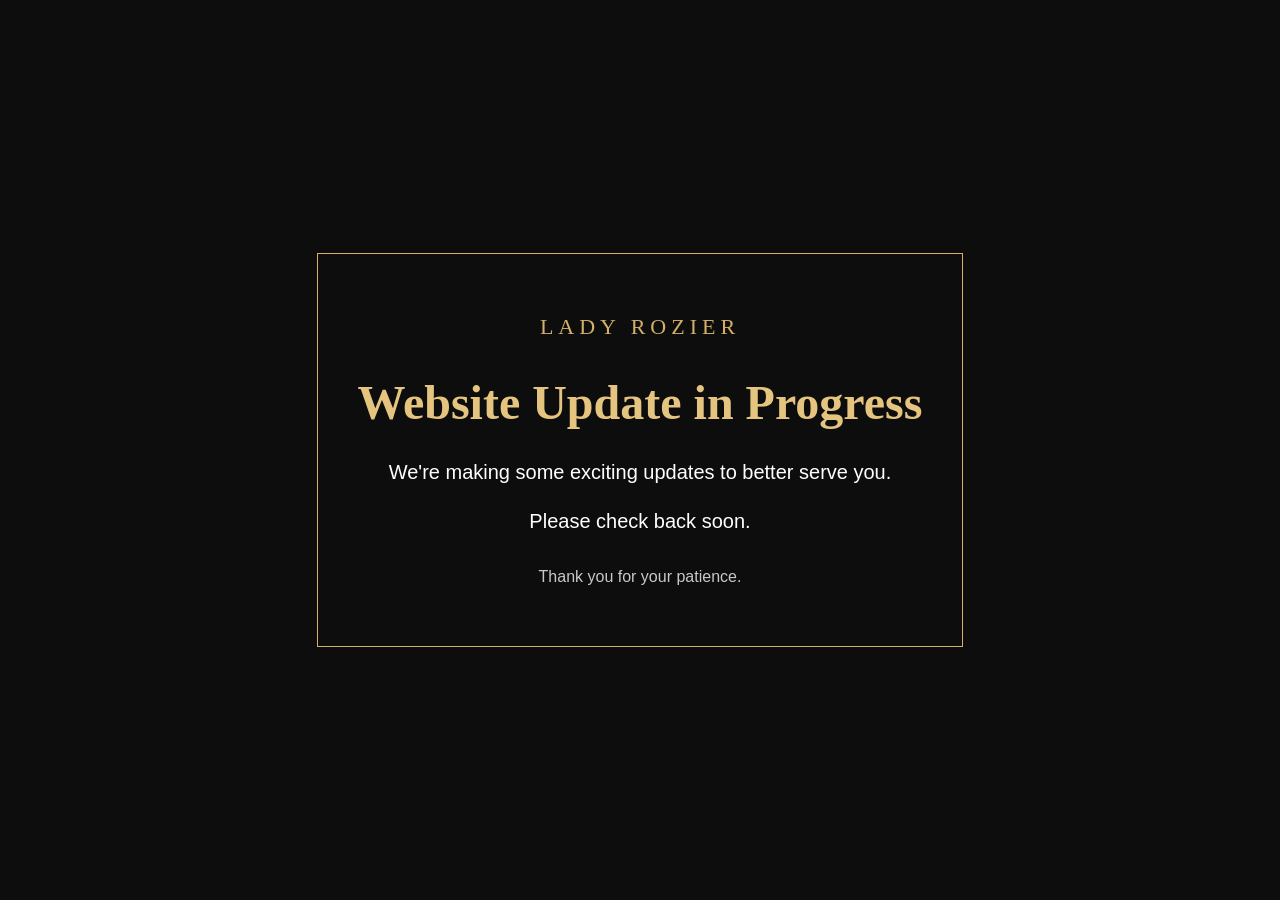
<file: index.html>
<!DOCTYPE html>
<html lang="en">
<head>
    <meta charset="UTF-8">
    <meta name="viewport" content="width=device-width, initial-scale=1.0">
    <title>Website Update in Progress</title>

    <style>
        * {
            box-sizing: border-box;
            margin: 0;
            padding: 0;
        }

        body {
            min-height: 100vh;
            background: #0d0d0d;
            color: #ffffff;
            display: flex;
            align-items: center;
            justify-content: center;
            text-align: center;
            font-family: Arial, sans-serif;
            padding: 30px;
        }

        .update-box {
            max-width: 750px;
            padding: 60px 40px;
            border: 1px solid #d4af6a;
        }

        .brand {
            color: #d4af6a;
            font-family: Georgia, serif;
            font-size: 22px;
            letter-spacing: 5px;
            margin-bottom: 35px;
        }

        h1 {
            color: #e4c47f;
            font-family: Georgia, serif;
            font-size: 48px;
            margin-bottom: 25px;
        }

        p {
            font-size: 20px;
            line-height: 1.7;
            margin-bottom: 15px;
        }

        .small {
            color: #c8c8c8;
            font-size: 16px;
            margin-top: 30px;
        }

        @media (max-width: 600px) {
            h1 {
                font-size: 34px;
            }

            .update-box {
                padding: 45px 25px;
            }
        }
    </style>
</head>

<body>
    <main class="update-box">
        <div class="brand">LADY ROZIER</div>

        <h1>Website Update in Progress</h1>

        <p>
            We're making some exciting updates to better serve you.
        </p>

        <p>
            Please check back soon.
        </p>

        <div class="small">
            Thank you for your patience.
        </div>
    </main>
</body>
</html>
</file>
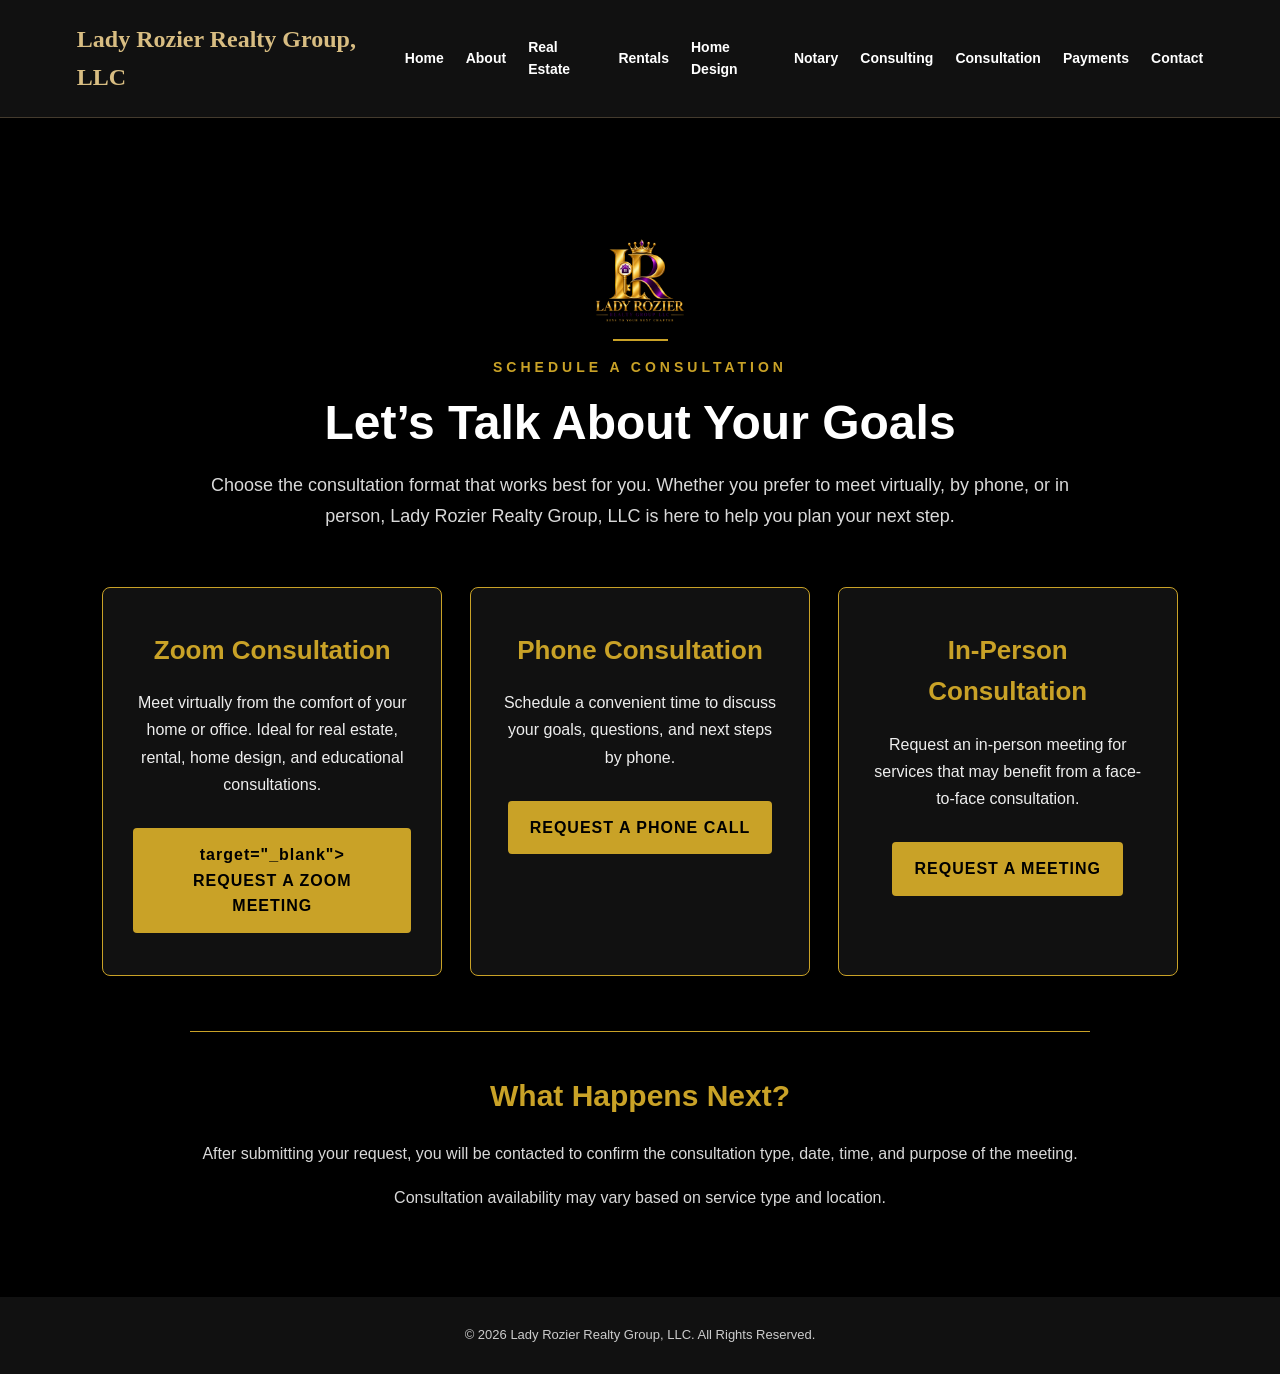
<file: consultation.html>
<!DOCTYPE html>
<html lang="en">
<head>
    <meta charset="UTF-8">
    <meta name="viewport" content="width=device-width, initial-scale=1.0">

    <title>Schedule a Consultation | Lady Rozier Realty Group, LLC</title>

    <link rel="stylesheet" href="style.css">
</head>

<body>

    <header>
        <h1>Lady Rozier Realty Group, LLC</h1>

        <nav>
            <a href="index.html">Home</a>
            <a href="index.html#about">About</a>
            <a href="index.html#real-estate">Real Estate</a>
            <a href="rentals.html">Rentals</a>
            <a href="index.html#design">Home Design</a>
            <a href="index.html#notary">Notary</a>
            <a href="index.html#consulting">Consulting</a>
            <a href="consultation.html">Consultation</a>
            <a href="payments.html">Payments</a>
            <a href="index.html#contact">Contact</a>
        </nav>
    </header>

    <main>

        <section class="consultation-page">
<div class="standalone-page-logo">
    <img src="Lady-Rozier-logo.png"
         alt="Lady Rozier Realty Group LLC">
</div>
            <div class="consultation-header">
                <p>SCHEDULE A CONSULTATION</p>

                <h1>
                    Let’s Talk About Your Goals
                </h1>

                <p>
                    Choose the consultation format that works best for you.
                    Whether you prefer to meet virtually, by phone, or in person,
                    Lady Rozier Realty Group, LLC is here to help you plan your next step.
                </p>
            </div>

            <div class="consultation-options">

                <div class="consultation-card">
                    <h2>Zoom Consultation</h2>

                    <p>
                        Meet virtually from the comfort of your home or office.
                        Ideal for real estate, rental, home design, and educational consultations.
                    </p>

                    <a href="https://calendly.com/ladyrozier-trusteliteinc/real-estate-consultation" class="consultation-button"> target="_blank">
                        REQUEST A ZOOM MEETING
                    </a>
                </div>

                <div class="consultation-card">
                    <h2>Phone Consultation</h2>

                    <p>
                        Schedule a convenient time to discuss your goals, questions,
                        and next steps by phone.
                    </p>

                    <a href="index.html#contact" class="consultation-button">
                        REQUEST A PHONE CALL
                    </a>
                </div>

                <div class="consultation-card">
                    <h2>In-Person Consultation</h2>

                    <p>
                        Request an in-person meeting for services that may benefit
                        from a face-to-face consultation.
                    </p>

                    <a href="index.html#contact" class="consultation-button">
                        REQUEST A MEETING
                    </a>
                </div>

            </div>

            <div class="consultation-info">
                <h2>What Happens Next?</h2>

                <p>
                    After submitting your request, you will be contacted to confirm
                    the consultation type, date, time, and purpose of the meeting.
                </p>

                <p>
                    Consultation availability may vary based on service type and location.
                </p>
            </div>

        </section>

    </main>

    <footer>
        <p>
            © 2026 Lady Rozier Realty Group, LLC. All Rights Reserved.
        </p>
    </footer>

</body>
</html>
</file>
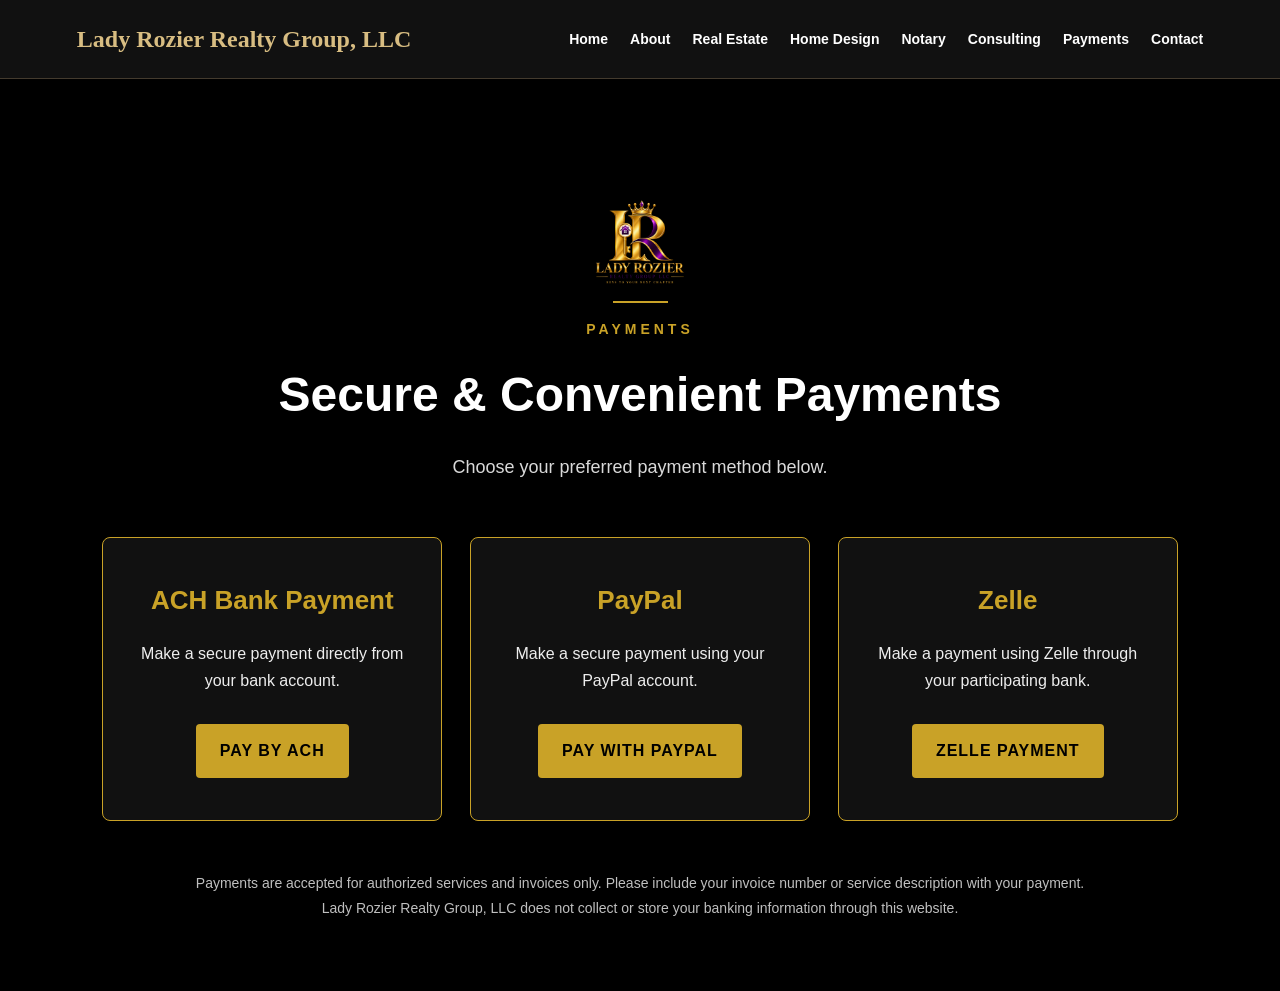
<file: payments.html>
<!DOCTYPE html>
<html lang="en">
<head>
    <meta charset="UTF-8">
    <meta name="viewport" content="width=device-width, initial-scale=1.0">

    <title>Payments | Lady Rozier Realty Group, LLC</title>

    <link rel="stylesheet" href="style.css">
</head>

<body><header>
    <h1>Lady Rozier Realty Group, LLC</h1>

    <nav>
        <a href="index.html">Home</a>
        <a href="index.html#about">About</a>
        <a href="index.html#real-estate">Real Estate</a>
        <a href="index.html#design">Home Design</a>
        <a href="index.html#notary">Notary</a>
        <a href="index.html#consulting">Consulting</a>
        <a href="payments.html">Payments</a>
        <a href="index.html#contact">Contact</a>
    </nav>
</header>

    <section class="payments-page">
<div class="standalone-page-logo">
    <img src="Lady-Rozier-logo.png"
         alt="Lady Rozier Realty Group LLC">
</div>
        <div class="payments-header">
            <p>PAYMENTS</p>
            <h1>Secure & Convenient Payments</h1>
            <p>
                Choose your preferred payment method below.
            </p>
        </div>

        <div class="payment-options">

            <div class="payment-card">
                <h2>ACH Bank Payment</h2>
                <p>
                    Make a secure payment directly from your bank account.
                </p>

                <a href="#" class="payment-button">
                    PAY BY ACH
                </a>
            </div>

            <div class="payment-card">
                <h2>PayPal</h2>
                <p>
                    Make a secure payment using your PayPal account.
                </p>

                <a href="#" class="payment-button">
                    PAY WITH PAYPAL
                </a>
            </div>

            <div class="payment-card">
                <h2>Zelle</h2>
                <p>
                    Make a payment using Zelle through your participating bank.
                </p>

                <a href="#" class="payment-button">
                    ZELLE PAYMENT
                </a>
            </div>

        </div>

        <div class="payment-notice">
            <p>
                Payments are accepted for authorized services and invoices only.
                Please include your invoice number or service description with
                your payment.
            </p>

            <p>
                Lady Rozier Realty Group, LLC does not collect or store your
                banking information through this website.
            </p>
        </div>

    </section>

</body>
</html>
</file>
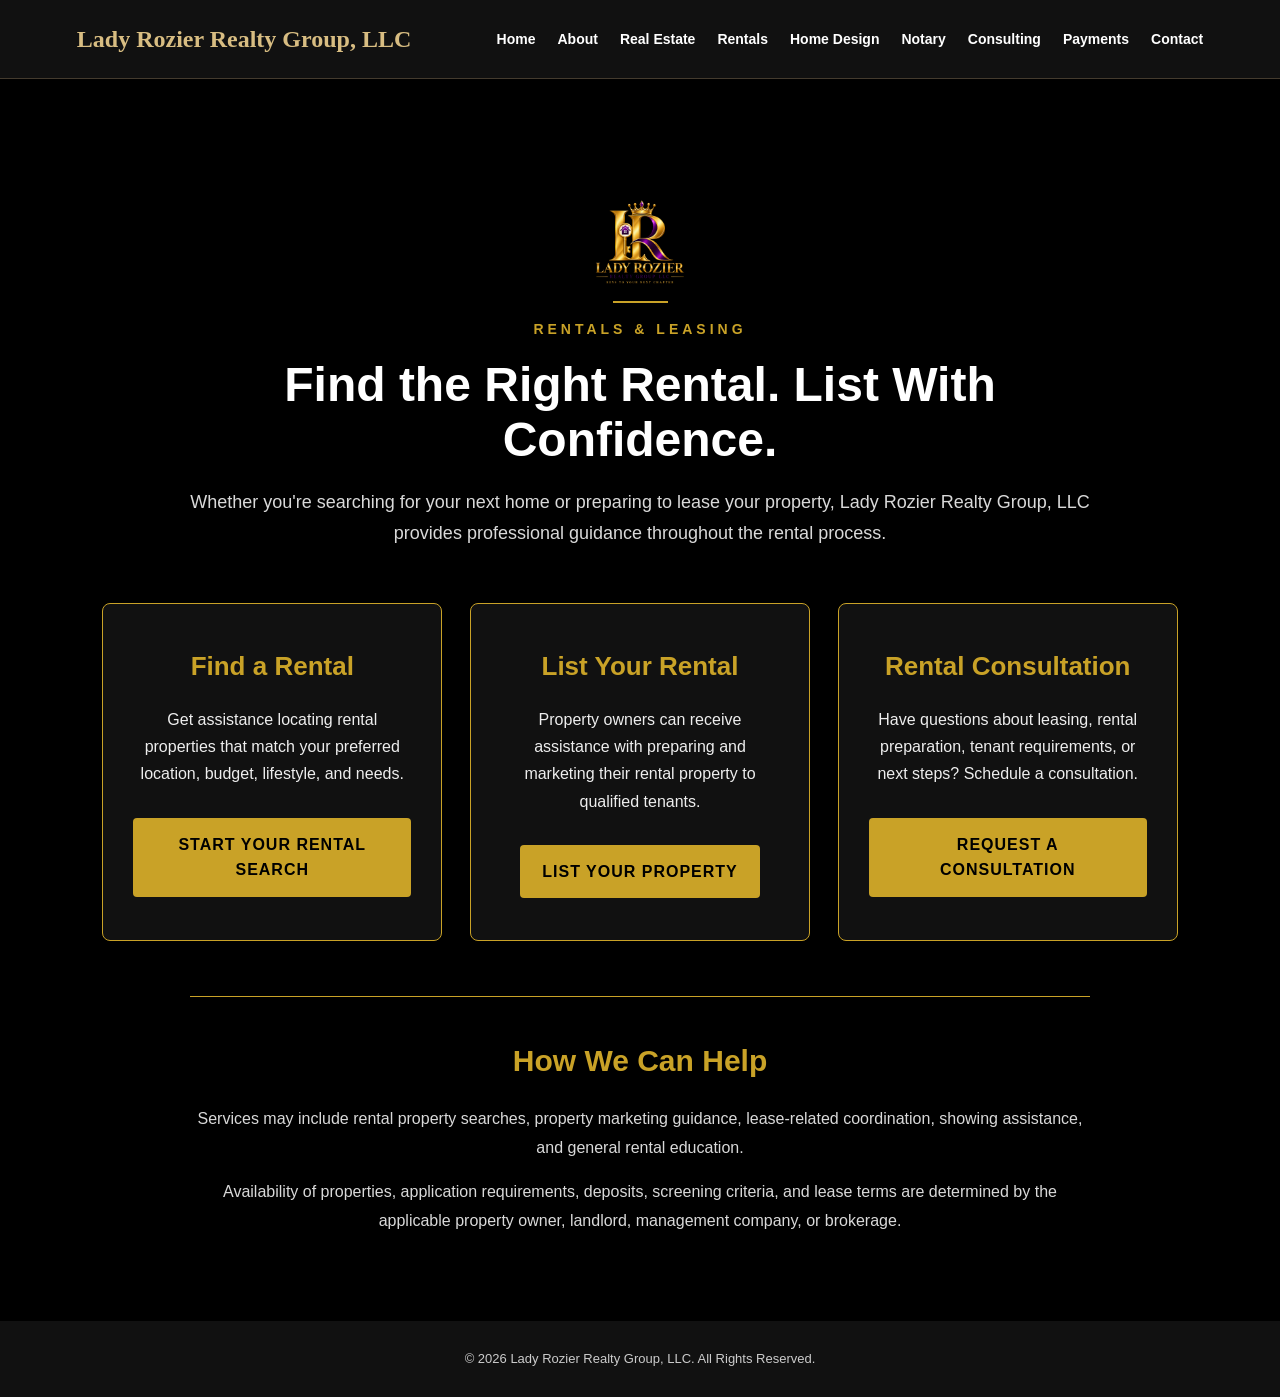
<file: rentals.html>
<!DOCTYPE html>
<html lang="en">
<head>
    <meta charset="UTF-8">
    <meta name="viewport" content="width=device-width, initial-scale=1.0">

    <title>Rentals & Leasing | Lady Rozier Realty Group, LLC</title>

    <link rel="stylesheet" href="style.css">
</head>

<body>

    <header>
        <h1>Lady Rozier Realty Group, LLC</h1>

        <nav>
            <a href="index.html">Home</a>
            <a href="index.html#about">About</a>
            <a href="index.html#real-estate">Real Estate</a>
            <a href="rentals.html">Rentals</a>
            <a href="index.html#design">Home Design</a>
            <a href="index.html#notary">Notary</a>
            <a href="index.html#consulting">Consulting</a>
            <a href="payments.html">Payments</a>
            <a href="index.html#contact">Contact</a>
        </nav>
    </header>

    <main>

        <section class="rentals-page">
            <div class="standalone-page-logo">
    <img src="Lady-Rozier-logo.png"
         alt="Lady Rozier Realty Group LLC">
</div>


            <div class="rentals-header">
                <p>RENTALS & LEASING</p>

                <h1>
                    Find the Right Rental.
                    List With Confidence.
                </h1>

                <p>
                    Whether you're searching for your next home or preparing
                    to lease your property, Lady Rozier Realty Group, LLC
                    provides professional guidance throughout the rental process.
                </p>
            </div>

            <div class="rental-options">

                <div class="rental-card">
                    <h2>Find a Rental</h2>

                    <p>
                        Get assistance locating rental properties that match
                        your preferred location, budget, lifestyle, and needs.
                    </p>

                    <a href="index.html#contact" class="rental-button">
                        START YOUR RENTAL SEARCH
                    </a>
                </div>

                <div class="rental-card">
                    <h2>List Your Rental</h2>

                    <p>
                        Property owners can receive assistance with preparing
                        and marketing their rental property to qualified tenants.
                    </p>

                    <a href="index.html#contact" class="rental-button">
                        LIST YOUR PROPERTY
                    </a>
                </div>

                <div class="rental-card">
                    <h2>Rental Consultation</h2>

                    <p>
                        Have questions about leasing, rental preparation,
                        tenant requirements, or next steps? Schedule a consultation.
                    </p>

                    <a href="index.html#contact" class="rental-button">
                        REQUEST A CONSULTATION
                    </a>
                </div>

            </div>

            <div class="rental-info">

                <h2>How We Can Help</h2>

                <p>
                    Services may include rental property searches, property
                    marketing guidance, lease-related coordination, showing
                    assistance, and general rental education.
                </p>

                <p>
                    Availability of properties, application requirements,
                    deposits, screening criteria, and lease terms are determined
                    by the applicable property owner, landlord, management
                    company, or brokerage.
                </p>

            </div>

        </section>

    </main>

    <footer>
        <p>
            © 2026 Lady Rozier Realty Group, LLC. All Rights Reserved.
        </p>
    </footer>

</body>
</html>
</file>
<file: style.css>
/* =========================================
   LADY ROZIER REALTY GROUP, LLC
   MAIN WEBSITE STYLESHEET
========================================= */


/* RESET */

* {
    margin: 0;
    padding: 0;
    box-sizing: border-box;
}

html {
    scroll-behavior: smooth;
}

body {
    font-family: Arial, Helvetica, sans-serif;
    background: #ffffff;
    color: #1a1a1a;
    line-height: 1.6;
    overflow-x: hidden;
}

img {
    max-width: 100%;
}


/* =========================================
   COLORS
========================================= */

:root {
    --black: #111111;
    --soft-black: #1c1c1c;
    --gold: #d8bd82;
    --dark-gold: #9b7b3e;
    --cream: #f7f3eb;
    --white: #ffffff;
    --gray: #555555;
}


/* =========================================
   HEADER / NAVIGATION
========================================= */

header {
    background: var(--black);
    color: var(--white);

    padding: 20px 6%;

    display: flex;
    justify-content: space-between;
    align-items: center;

    position: sticky;
    top: 0;

    z-index: 1000;

    border-bottom: 1px solid #443b2e;
}

header h1 {
    font-family: Georgia, "Times New Roman", serif;
    color: var(--gold);

    font-size: 24px;
    font-weight: 600;
}

nav {
    display: flex;
    align-items: center;
    gap: 22px;
}

nav a {
    color: var(--white);
    text-decoration: none;

    font-size: 14px;
    font-weight: 600;

    transition: 0.3s;
}

nav a:hover {
    color: var(--gold);
}


/* =========================================
   HOME / HERO SECTION
========================================= */

#home {
    min-height: 700px;

    background: linear-gradient(
        120deg,
        #0d0d0d 0%,
        #171717 50%,
        #2b261f 100%
    );

    color: var(--white);

    display: grid;
    grid-template-columns: 1fr 1fr;

    align-items: center;

    gap: 60px;

    padding: 70px 7%;
}


/* HERO TEXT */

.hero-text {
    max-width: 650px;
}

.company-name {
    color: var(--gold);

    font-size: 14px;
    font-weight: bold;

    text-transform: uppercase;
    letter-spacing: 3px;

    margin-bottom: 18px;
}

#home h2 {
    font-family: Georgia, "Times New Roman", serif;

    color: var(--gold);

    font-size: 60px;
    line-height: 1.05;

    margin-bottom: 12px;
}

#home h3 {
    color: var(--white);

    font-size: 18px;

    text-transform: uppercase;
    letter-spacing: 4px;

    margin-bottom: 28px;
}

.hero-services {
    color: var(--white);

    font-size: 18px;
    line-height: 1.9;

    margin-bottom: 30px;
}

#home h4 {
    font-family: Georgia, "Times New Roman", serif;

    color: var(--white);

    font-size: 34px;
    line-height: 1.3;

    font-weight: normal;

    margin-bottom: 35px;
}


/* HERO BUTTONS */

.hero-buttons {
    display: flex;
    flex-wrap: wrap;

    gap: 15px;
}

.btn {
    display: inline-block;

    padding: 15px 25px;

    text-decoration: none;

    font-size: 14px;
    font-weight: bold;

    transition: all 0.3s ease;

    cursor: pointer;
}

.gold-btn {
    background: var(--gold);
    color: var(--black);
}

.gold-btn:hover {
    background: var(--white);
}

.outline-btn {
    border: 1px solid var(--gold);

    color: var(--gold);
    background: transparent;
}

.outline-btn:hover {
    background: var(--gold);
    color: var(--black);
}


/* HERO PHOTO */

.hero-image {
    width: 100%;
    height: 590px;

    overflow: hidden;

    border: 1px solid #4c4234;
}

.hero-image img {
    width: 100%;
    height: 100%;

    object-fit: cover;
    object-position: center top;

    display: block;
}


/* =========================================
   FOUR SERVICE CARDS
========================================= */

.services {
    background: var(--black);

    display: grid;
    grid-template-columns: repeat(4, 1fr);

    padding: 0;
}

.service-card {
    min-width: 0;

    text-align: center;

    padding: 45px 25px;

    border-right: 1px solid #3f382e;
    border-top: 1px solid #3f382e;
    border-bottom: 1px solid #3f382e;

    color: var(--white);
}

.service-card:last-child {
    border-right: none;
}

.service-icon {
    color: var(--gold);

    font-size: 34px;

    margin-bottom: 15px;
}

.service-card h2 {
    color: var(--gold);

    font-family: Georgia, "Times New Roman", serif;

    font-size: 25px;

    margin-bottom: 14px;
}

.service-card p {
    color: #eeeeee;

    font-size: 15px;
    line-height: 1.7;

    margin-bottom: 18px;
}

.service-card a {
    color: var(--gold);

    text-decoration: none;

    text-transform: uppercase;

    font-size: 12px;
    font-weight: bold;

    letter-spacing: 1px;
}

.service-card a:hover {
    color: var(--white);
}


/* =========================================
   ABOUT TAMMY
========================================= */

.about-section {
    background: var(--cream);

    color: var(--black);

    display: grid;
    grid-template-columns: 0.9fr 1.1fr;

    align-items: center;

    gap: 70px;

    padding: 90px 8%;
}

.about-image {
    width: 100%;

    max-width: 470px;

    margin: auto;

    overflow: hidden;
}

.about-image img {
    width: 100%;
    height: auto;

    display: block;
}

.about-text {
    max-width: 650px;
}

.section-label {
    color: var(--dark-gold) !important;

    font-size: 13px;

    text-transform: uppercase;

    letter-spacing: 4px;

    font-weight: bold;

    margin-bottom: 10px;
}

.about-text h2 {
    font-family: Georgia, "Times New Roman", serif;

    color: var(--black);

    font-size: 46px;

    line-height: 1.15;

    margin-bottom: 10px;
}

.about-text h3 {
    color: var(--black);

    font-size: 15px;

    text-transform: uppercase;

    letter-spacing: 3px;

    margin-bottom: 28px;
}

.about-text p {
    color: #333333;

    font-size: 17px;
    line-height: 1.8;

    margin-bottom: 18px;
}


/* =========================================
   REAL ESTATE SECTION
========================================= */

.real-estate-section {
    background: var(--white);

    color: var(--black);

    padding: 90px 7%;

    text-align: center;
}

.real-estate-section h2 {
    font-family: Georgia, "Times New Roman", serif;

    color: var(--black);

    font-size: 46px;

    margin-bottom: 15px;
}

.section-intro {
    color: #444444;

    max-width: 760px;

    margin: 0 auto 45px;

    font-size: 17px;
    line-height: 1.8;
}

.real-estate-grid {
    width: 100%;

    display: grid;
    grid-template-columns: repeat(4, minmax(0, 1fr));

    gap: 20px;

    margin-bottom: 40px;
}

.real-estate-card {
    background: var(--cream);

    color: var(--black);

    padding: 35px 25px;

    border-top: 4px solid var(--gold);

    min-width: 0;
}

.real-estate-card h3 {
    color: var(--black);

    font-family: Georgia, "Times New Roman", serif;

    font-size: 23px;

    margin-bottom: 15px;
}

.real-estate-card p {
    color: #333333;

    font-size: 15px;
    line-height: 1.7;
}


/* =========================================
   HOME DESIGN
========================================= */

#design {
    background: var(--cream);

    color: var(--black);

    text-align: center;

    padding: 90px 8%;
}

#design h2 {
    font-family: Georgia, "Times New Roman", serif;

    font-size: 42px;

    color: var(--black);

    margin-bottom: 18px;
}

#design p {
    color: #444444;

    max-width: 800px;

    margin: auto;

    font-size: 17px;
}


/* =========================================
   NOTARY SERVICES
========================================= */

#notary {
    background: var(--black);

    color: var(--white);

    text-align: center;

    padding: 90px 8%;
}

#notary h2 {
    font-family: Georgia, "Times New Roman", serif;

    color: var(--gold);

    font-size: 42px;

    margin-bottom: 18px;
}

#notary p {
    color: var(--white);

    max-width: 800px;

    margin: auto;

    font-size: 17px;
}


/* =========================================
   CONSULTING
========================================= */

#consulting {
    background: var(--white);

    color: var(--black);

    text-align: center;

    padding: 90px 8%;
}

#consulting h2 {
    font-family: Georgia, "Times New Roman", serif;

    color: var(--black);

    font-size: 42px;

    margin-bottom: 18px;
}

#consulting p {
    color: #444444;

    max-width: 800px;

    margin: auto;

    font-size: 17px;
}


/* =========================================
   CONTACT
========================================= */

#contact {
    background: #e8dfcf;

    color: var(--black);

    text-align: center;

    padding: 90px 8%;
}

#contact h2 {
    font-family: Georgia, "Times New Roman", serif;

    font-size: 46px;

    color: var(--black);

    margin-bottom: 18px;
}

#contact p {
    color: #333333;

    font-size: 17px;

    margin-bottom: 12px;
}

#contact a {
    color: #7d602d;

    font-weight: bold;

    text-decoration: none;
}

#contact a:hover {
    text-decoration: underline;
}


/* =========================================
   FOOTER
========================================= */

footer {
    background: var(--black);

    color: #cccccc;

    text-align: center;

    padding: 28px 20px;

    font-size: 13px;
}


/* =========================================
   TABLETS
========================================= */

@media (max-width: 1000px) {

    header {
        flex-direction: column;

        gap: 15px;

        text-align: center;
    }

    nav {
        flex-wrap: wrap;

        justify-content: center;
    }


    #home {
        grid-template-columns: 1fr 1fr;

        gap: 35px;

        padding: 60px 5%;
    }

    #home h2 {
        font-size: 48px;
    }

    #home h4 {
        font-size: 29px;
    }


    .services {
        grid-template-columns: repeat(2, 1fr);
    }


    .real-estate-grid {
        grid-template-columns: repeat(2, 1fr);
    }

}


/* =========================================
   MOBILE PHONES
========================================= */

@media (max-width: 700px) {

    header {
        position: relative;

        padding: 20px;
    }

    header h1 {
        font-size: 21px;
    }

    nav {
        gap: 10px;
    }

    nav a {
        font-size: 12px;
    }


    #home {
        grid-template-columns: 1fr;

        text-align: center;

        padding: 55px 7%;
    }

    .hero-text {
        margin: auto;
    }

    #home h2 {
        font-size: 43px;
    }

    #home h3 {
        font-size: 14px;
    }

    #home h4 {
        font-size: 27px;
    }

    .hero-services {
        font-size: 16px;
    }

    .hero-buttons {
        justify-content: center;
    }

    .hero-image {
        height: 480px;
    }


    .services {
        grid-template-columns: 1fr;
    }

    .service-card {
        border-right: none;
    }


    .about-section {
        grid-template-columns: 1fr;

        text-align: center;

        padding: 65px 7%;
    }

    .about-text {
        margin: auto;
    }

    .about-text h2 {
        font-size: 37px;
    }


    .real-estate-grid {
        grid-template-columns: 1fr;
    }

    .real-estate-section h2 {
        font-size: 37px;
    }


    #design h2,
    #notary h2,
    #consulting h2,
    #contact h2 {
        font-size: 36px;
    }

}/* =========================================
   CONTACT FORM
========================================= */

.contact-intro {
    margin-bottom: 40px !important;
}

.contact-layout {
    max-width: 1100px;
    margin: auto;

    display: grid;
    grid-template-columns: 0.8fr 1.2fr;

    gap: 60px;

    text-align: left;
}

.contact-info {
    background: #111111;
    color: white;

    padding: 40px;
}

.contact-info h3 {
    color: #d8bd82;

    font-family: Georgia, serif;
    font-size: 30px;

    margin-bottom: 15px;
}

.contact-info p {
    color: #eeeeee !important;

    margin-bottom: 25px !important;
}

.contact-info a {
    color: #d8bd82 !important;
}


.contact-form {
    display: flex;
    flex-direction: column;
}

.contact-form label {
    font-weight: bold;

    margin-bottom: 7px;
}

.contact-form input,
.contact-form select,
.contact-form textarea {
    width: 100%;

    padding: 14px;

    margin-bottom: 20px;

    border: 1px solid #c8bda9;

    background: white;

    font-family: Arial, Helvetica, sans-serif;

    font-size: 15px;
}

.contact-form textarea {
    resize: vertical;
}

.contact-button {
    background: #d8bd82;

    color: #111111;

    border: none;

    padding: 16px 25px;

    font-size: 15px;
    font-weight: bold;

    cursor: pointer;
}

.contact-button:hover {
    background: #111111;
    color: white;
}


/* CONTACT MOBILE */

@media (max-width: 750px) {

    .contact-layout {
        grid-template-columns: 1fr;
    }

}.design-showcase {
    max-width: 1200px;
    margin: 35px auto 0;
    padding: 0 25px;
}

.design-showcase img {
    width: 100%;
    height: auto;
    display: block;
    border-radius: 4px;
}/* =========================================
   HOME DESIGN IMAGE
========================================= */

.design-showcase {
    max-width: 1200px;
    margin: 40px auto 0;
}

.design-showcase img {
    width: 100%;
    height: auto;
    display: block;
    border-radius: 4px;
    box-shadow: 0 10px 30px rgba(0, 0, 0, 0.15);
}/* =========================================
   NOTARY SERVICES - EXPANDED SECTION
========================================= */

.notary-section {
    background: #111111;
    color: #ffffff;
    padding: 90px 7%;
}

.notary-layout {
    max-width: 1200px;
    margin: auto;

    display: grid;
    grid-template-columns: 0.95fr 1.05fr;

    gap: 60px;
    align-items: center;
}

.notary-image {
    width: 100%;
}

.notary-image img {
    width: 100%;
    height: auto;

    display: block;

    border: 1px solid #4b4132;
}

.notary-content {
    text-align: left;
}

.notary-content h2 {
    font-family: Georgia, "Times New Roman", serif;

    color: #d8bd82;

    font-size: 42px;
    line-height: 1.2;

    margin-bottom: 20px;
}

.notary-intro {
    color: #eeeeee;

    font-size: 17px;
    line-height: 1.8;

    margin-bottom: 35px;
}

.notary-services-list {
    display: grid;
    grid-template-columns: 1fr 1fr;

    gap: 20px;

    margin-bottom: 35px;
}

.notary-services-list div {
    background: #1b1b1b;

    padding: 22px;

    border-top: 3px solid #d8bd82;
}

.notary-services-list h3 {
    color: #d8bd82;

    font-family: Georgia, "Times New Roman", serif;

    font-size: 20px;

    margin-bottom: 8px;
}

.notary-services-list p {
    color: #dddddd;

    font-size: 14px;
    line-height: 1.7;
}

@media (max-width: 850px) {

    .notary-layout {
        grid-template-columns: 1fr;
    }

    .notary-content {
        text-align: center;
    }

    .notary-services-list {
        grid-template-columns: 1fr;
        text-align: left;
    }




/* NOTARY IMAGE SIZE OVERRIDE */

#notary .notary-layout {
    align-items: stretch;
}

#notary .notary-image {
    height: 700px !important;
}

#notary .notary-image img {
    width: 100% !important;
    height: 700px !important;
    max-height: none !important;
    object-fit: cover !important;
    object-position: center !important;
    display: block !important;
}/* NOTARY IMAGE - SHOW FULL IMAGE AND MOVE UP */

#notary .notary-layout {
    align-items: start;
}

#notary .notary-image {
    height: 700px !important;
    display: flex;
    align-items: flex-start;
    justify-content: center;
}

#notary .notary-image img {
    width: 100% !important;
    height: 700px !important;
    object-fit: contain !important;
    object-position: top center !important;
    display: block !important;
}/* NOTARY IMAGE - REMOVE EMPTY BOTTOM BOX */

#notary .notary-layout {
    align-items: start;
}

#notary .notary-image {
    height: auto !important;
    display: block !important;
}

#notary .notary-image img {
    width: 100% !important;
    height: auto !important;
    max-height: none !important;
    object-fit: contain !important;
    display: block !important;
}/* =========================================
   CONSULTING SERVICES
========================================= */

.consulting-section {
    background: #f7f3eb;
    color: #111111;
    padding: 90px 7%;
    text-align: center;
}

.consulting-header {
    max-width: 850px;
    margin: 0 auto 45px;
}

.consulting-header h2 {
    font-family: Georgia, "Times New Roman", serif;
    font-size: 46px;
    line-height: 1.15;
    margin-bottom: 18px;
}

.consulting-header p {
    color: #444444;
    font-size: 17px;
    line-height: 1.8;
}

.consulting-services {
    max-width: 1150px;
    margin: 0 auto 30px;

    display: grid;
    grid-template-columns: repeat(3, 1fr);

    gap: 24px;
}

.consulting-card {
    background: #111111;
    color: #ffffff;

    padding: 35px 28px;

    border-top: 4px solid #d8bd82;
}

.consulting-card h3 {
    color: #d8bd82;

    font-family: Georgia, "Times New Roman", serif;

    font-size: 24px;

    margin-bottom: 15px;
    .consulting-card h3 {
    color: #d8bd82;
    font-family: Georgia, "Times New Roman", serif;
    font-size: 24px;
    margin-bottom: 15px;

    min-height: 58px;
    display: flex;
    align-items: center;
    justify-content: center;
}
}

.consulting-card p {
    color: #ffffff !important;
    font-size: 16px;
    line-height: 1.75;
    font-weight: 400;
}
}

.consulting-disclaimer {
    max-width: 900px;
    margin: 25px auto 0;

    color: #666666;

    font-size: 12px;
    line-height: 1.6;

    font-style: italic;
}


/* CONSULTING ON MOBILE */

@media (max-width: 850px) {

    .consulting-services {
        grid-template-columns: 1fr;
    }

    .consulting-header h2 {
        font-size: 36px;
    }

}.consulting-card h3 {
    color: #d8bd82;
    font-family: Georgia, "Times New Roman", serif;
    font-size: 24px;
    margin-bottom: 15px;

    min-height: 58px;
    display: flex;
    align-items: center;
    justify-content: center;
}/* ALIGN CONSULTING CARD TEXT */

.consulting-services .consulting-card h3 {
    min-height: 70px !important;
    display: flex !important;
    align-items: center !important;
    justify-content: center !important;
    margin-bottom: 15px !important;
}

.consulting-services .consulting-card p {
    margin-top: 0 !important;
}

/* FINAL NOTARY IMAGE FIX - DESKTOP */

#notary .notary-layout {
    align-items: start !important;
}

#notary .notary-image {
    height: auto !important;
    display: block !important;
}

#notary .notary-image img {
    width: 100% !important;
    height: auto !important;
    max-height: none !important;
    object-fit: contain !important;
    display: block !important;
}/* ================================
   PAYMENTS PAGE
================================ */

.payments-page {
    min-height: 100vh;
    background: #000000;
    color: #ffffff;
    padding: 90px 8% 70px;
}

.payments-header {
    max-width: 850px;
    margin: 0 auto 55px;
    text-align: center;
}

.payments-header > p:first-child {
    color: #c9a227;
    font-size: 14px;
    letter-spacing: 4px;
    font-weight: 700;
    margin-bottom: 15px;
}

.payments-header h1 {
    color: #ffffff;
    font-size: 48px;
    margin-bottom: 18px;
}

.payments-header p {
    color: #d9d9d9;
    font-size: 18px;
    line-height: 1.7;
}

.payment-options {
    max-width: 1150px;
    margin: 0 auto;
    display: grid;
    grid-template-columns: repeat(3, 1fr);
    gap: 28px;
}

.payment-card {
    background: #111111;
    border: 1px solid #c9a227;
    padding: 42px 30px;
    text-align: center;
    border-radius: 8px;
}

.payment-card h2 {
    color: #c9a227;
    font-size: 26px;
    margin-bottom: 18px;
}

.payment-card p {
    color: #eeeeee;
    line-height: 1.7;
    margin-bottom: 30px;
}

.payment-button {
    display: inline-block;
    background: #c9a227;
    color: #000000;
    text-decoration: none;
    font-weight: 700;
    letter-spacing: 1px;
    padding: 14px 24px;
    border-radius: 4px;
    transition: 0.3s ease;
}

.payment-button:hover {
    background: #ffffff;
    color: #000000;
}

.payment-notice {
    max-width: 900px;
    margin: 50px auto 0;
    text-align: center;
    color: #bfbfbf;
    font-size: 14px;
    line-height: 1.8;
}

@media (max-width: 850px) {
    .payment-options {
        grid-template-columns: 1fr;
    }

    .payments-header h1 {
        font-size: 36px;
    }

    .payments-page {
        padding: 70px 6% 50px;
    }
}/* ================================
   RENTALS & LEASING PAGE
================================ */

.rentals-page {
    min-height: 100vh;
    background: #000000;
    color: #ffffff;
    padding: 90px 8% 70px;
}

.rentals-header {
    max-width: 900px;
    margin: 0 auto 55px;
    text-align: center;
}

.rentals-header > p:first-child {
    color: #c9a227;
    font-size: 14px;
    letter-spacing: 4px;
    font-weight: 700;
    margin-bottom: 15px;
}

.rentals-header h1 {
    color: #ffffff;
    font-size: 48px;
    line-height: 1.15;
    margin-bottom: 20px;
}

.rentals-header p {
    color: #d9d9d9;
    font-size: 18px;
    line-height: 1.7;
}

.rental-options {
    max-width: 1150px;
    margin: 0 auto;
    display: grid;
    grid-template-columns: repeat(3, 1fr);
    gap: 28px;
}

.rental-card {
    background: #111111;
    border: 1px solid #c9a227;
    padding: 42px 30px;
    text-align: center;
    border-radius: 8px;
}

.rental-card h2 {
    color: #c9a227;
    font-size: 26px;
    margin-bottom: 18px;
}

.rental-card p {
    color: #eeeeee;
    line-height: 1.7;
    margin-bottom: 30px;
}

.rental-button {
    display: inline-block;
    background: #c9a227;
    color: #000000;
    text-decoration: none;
    font-weight: 700;
    letter-spacing: 1px;
    padding: 14px 22px;
    border-radius: 4px;
    transition: 0.3s ease;
}

.rental-button:hover {
    background: #ffffff;
    color: #000000;
}

.rental-info {
    max-width: 900px;
    margin: 55px auto 0;
    text-align: center;
    border-top: 1px solid #c9a227;
    padding-top: 40px;
}

.rental-info h2 {
    color: #c9a227;
    font-size: 30px;
    margin-bottom: 20px;
}

.rental-info p {
    color: #d9d9d9;
    line-height: 1.8;
    margin-bottom: 15px;
}

@media (max-width: 850px) {
    .rental-options {
        grid-template-columns: 1fr;
    }

    .rentals-header h1 {
        font-size: 36px;
    }

    .rentals-page {
        padding: 70px 6% 50px;
    }
}/* ================================
   CONSULTATION PAGE
================================ */

.consultation-page {
    min-height: 100vh;
    background: #000000;
    color: #ffffff;
    padding: 90px 8% 70px;
}

.consultation-header {
    max-width: 900px;
    margin: 0 auto 55px;
    text-align: center;
}

.consultation-header > p:first-child {
    color: #c9a227;
    font-size: 14px;
    letter-spacing: 4px;
    font-weight: 700;
    margin-bottom: 15px;
}

.consultation-header h1 {
    color: #ffffff;
    font-size: 48px;
    line-height: 1.15;
    margin-bottom: 20px;
}

.consultation-header p {
    color: #d9d9d9;
    font-size: 18px;
    line-height: 1.7;
}

.consultation-options {
    max-width: 1150px;
    margin: 0 auto;
    display: grid;
    grid-template-columns: repeat(3, 1fr);
    gap: 28px;
}

.consultation-card {
    background: #111111;
    border: 1px solid #c9a227;
    padding: 42px 30px;
    text-align: center;
    border-radius: 8px;
}

.consultation-card h2 {
    color: #c9a227;
    font-size: 26px;
    margin-bottom: 18px;
}

.consultation-card p {
    color: #eeeeee;
    line-height: 1.7;
    margin-bottom: 30px;
}

.consultation-button {
    display: inline-block;
    background: #c9a227;
    color: #000000;
    text-decoration: none;
    font-weight: 700;
    letter-spacing: 1px;
    padding: 14px 22px;
    border-radius: 4px;
    transition: 0.3s ease;
}

.consultation-button:hover {
    background: #ffffff;
    color: #000000;
}

.consultation-info {
    max-width: 900px;
    margin: 55px auto 0;
    text-align: center;
    border-top: 1px solid #c9a227;
    padding-top: 40px;
}

.consultation-info h2 {
    color: #c9a227;
    font-size: 30px;
    margin-bottom: 20px;
}

.consultation-info p {
    color: #d9d9d9;
    line-height: 1.8;
    margin-bottom: 15px;
}

@media (max-width: 850px) {
    .consultation-options {
        grid-template-columns: 1fr;
    }

    .consultation-header h1 {
        font-size: 36px;
    }

    .consultation-page {
        padding: 70px 6% 50px;
    }
}/* BROKERAGE BRANDING */

.brokerage-branding {
    text-align: center;
    padding: 40px 20px;
    background: #ffffff;
}

.lady-rozier-logo {
    width: 260px;
    max-width: 85%;
    height: auto;
    display: block;
    margin: 0 auto 18px;
}

.brokerage-branding p {
    margin: 8px 0 12px;
    font-size: 13px;
    letter-spacing: 2px;
    text-transform: uppercase;
    color: #333;
}

.elite-realty-logo {
    width: 190px;
    max-width: 70%;
    height: auto;
    display: block;
    margin: 0 auto;
}/* FIX LOGO SIZES */

.brokerage-branding {
    text-align: center;
    padding: 25px 15px;
    background: #ffffff;
}

.lady-rozier-logo {
    width: 180px !important;
    max-width: 180px !important;
    height: auto !important;
    display: block;
    margin: 0 auto 12px;
}

.brokerage-branding p {
    margin: 6px 0 10px;
    font-size: 12px;
    letter-spacing: 1.5px;
    text-transform: uppercase;
    color: #333;
}

.elite-realty-logo {
    width: 100px !important;
    max-width: 100px !important;
    height: auto !important;
    display: block;
    margin: 0 auto;
}
.brokerage-contact {
    margin-top: 12px;
    text-align: center;
}

.brokerage-contact p {
    margin: 5px 0;
    font-size: 12px;
    line-height: 1.6;
    color: #555;
}/* STANDALONE PAGE BRANDING */

.standalone-page-logo {
    text-align: center;
    padding: 30px 0 15px;
}

.standalone-page-logo img {
    width: 130px;
    max-width: 130px;
    height: auto;
    display: block;
    margin: 0 auto;
}

.standalone-page-logo::after {
    content: "";
    display: block;
    width: 55px;
    height: 2px;
    background: #c9a227;
    margin: 15px auto 0;
}/* SOCIAL MEDIA LINKS */

.social-links {
    display: flex;
    justify-content: center;
    align-items: center;
    gap: 14px;
    margin-top: 12px;
}

.social-links a {
    color: #c9a227;
    text-decoration: none;
    font-weight: 600;
    letter-spacing: 0.5px;
    transition: 0.3s ease;
}

.social-links a:hover {
    color: #ffffff;
}

.social-links span {
    color: #c9a227;
}
</file>
